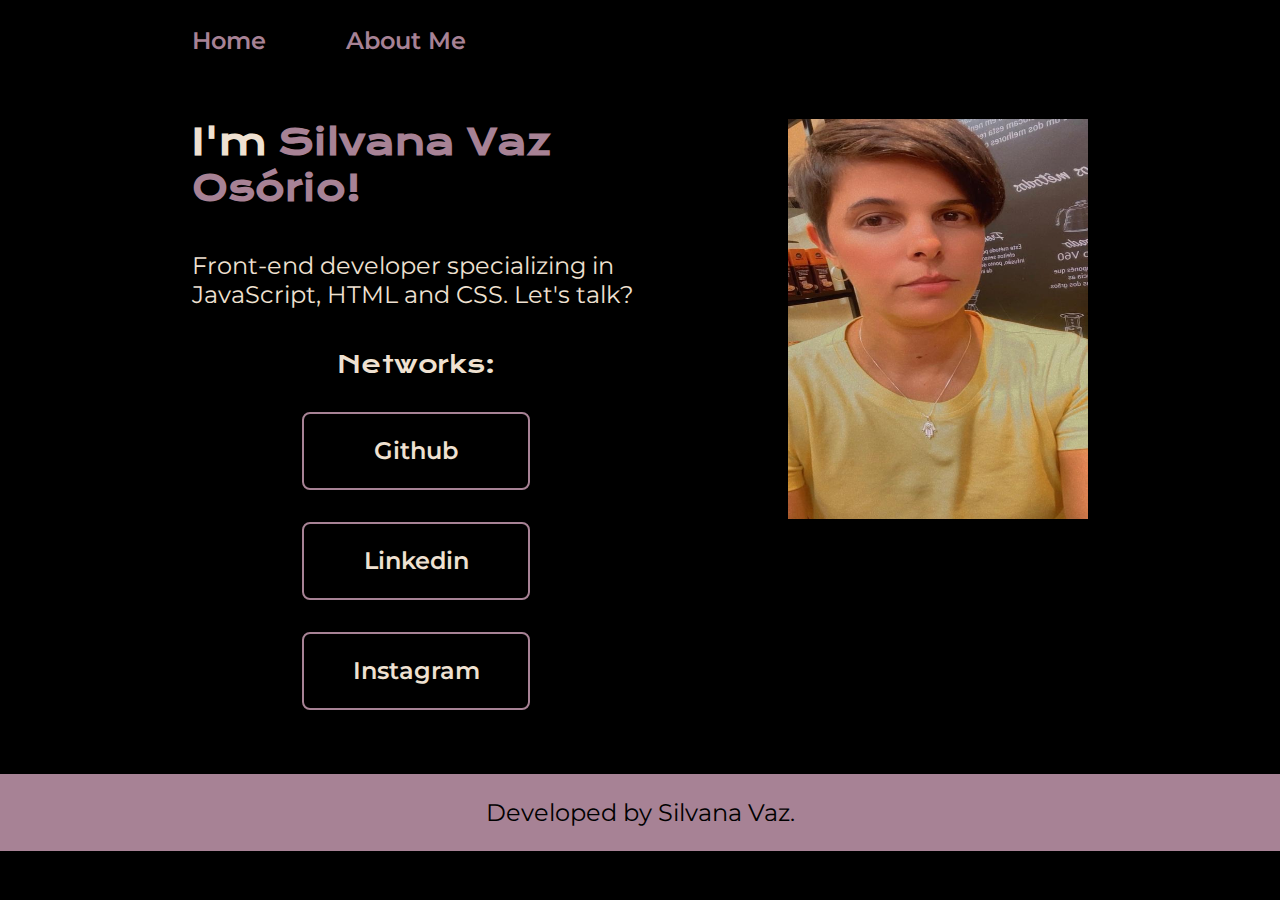
<file: index.html>
<!DOCTYPE html>
<html lang="pt-br">
<head>
    <meta charset="UTF-8">
    <meta http-equiv="X-UA-Compatible" content="IE=edge">
    <meta name="viewport" content="width=device-width, initial-scale=1.0">
    <link rel="stylesheet" href="/css/style.css">
    <link rel="preconnect" href="https://fonts.googleapis.com">
    <link rel="preconnect" href="https://fonts.gstatic.com" crossorigin>
    <title>Portifolio</title>
</head>
<body>
    <header class="cabecalho">
        <nav class="cabecalho_menu">
                <a class="cabecalho_menu_link" href="index.html">Home</a>
                <a class="cabecalho_menu_link" href="about.html">About Me</a>                
        </nav>
    </header>
    <main class="container">
        <section class="container_conteudo">
            <h1 class="container_conteudo_titulo">I'm<strong class="titulo-destaque"> Silvana Vaz Osório!
            </strong></h1>
            <p class="container_conteudo_texto">
                Front-end developer specializing in JavaScript, HTML and CSS. 
                Let's talk?</p>
            <div class="container_links">
                <h2 class="container_subtitulo">Networks:</h2> 
                <a class="container_links_link" href="https://github.com/silvanavaz13"><i class="fa-brands fa-linkedin"></i>Github</a>
                <a class="container_links_link" href="https://www.linkedin.com/in/silvana-vaz-os%C3%B3rio/">Linkedin</a>
                <a class="container_links_link" href="https://www.instagram.com/silvaz13/">Instagram</a>
        </div>
        </section>
            <img class="image" src="/assets/eu.jpg" alt="Foto da Silvana">
    </main>
    <footer class="rodape">
        <p>Developed by Silvana Vaz.</p>
    </footer>
</body>
</html>
</file>
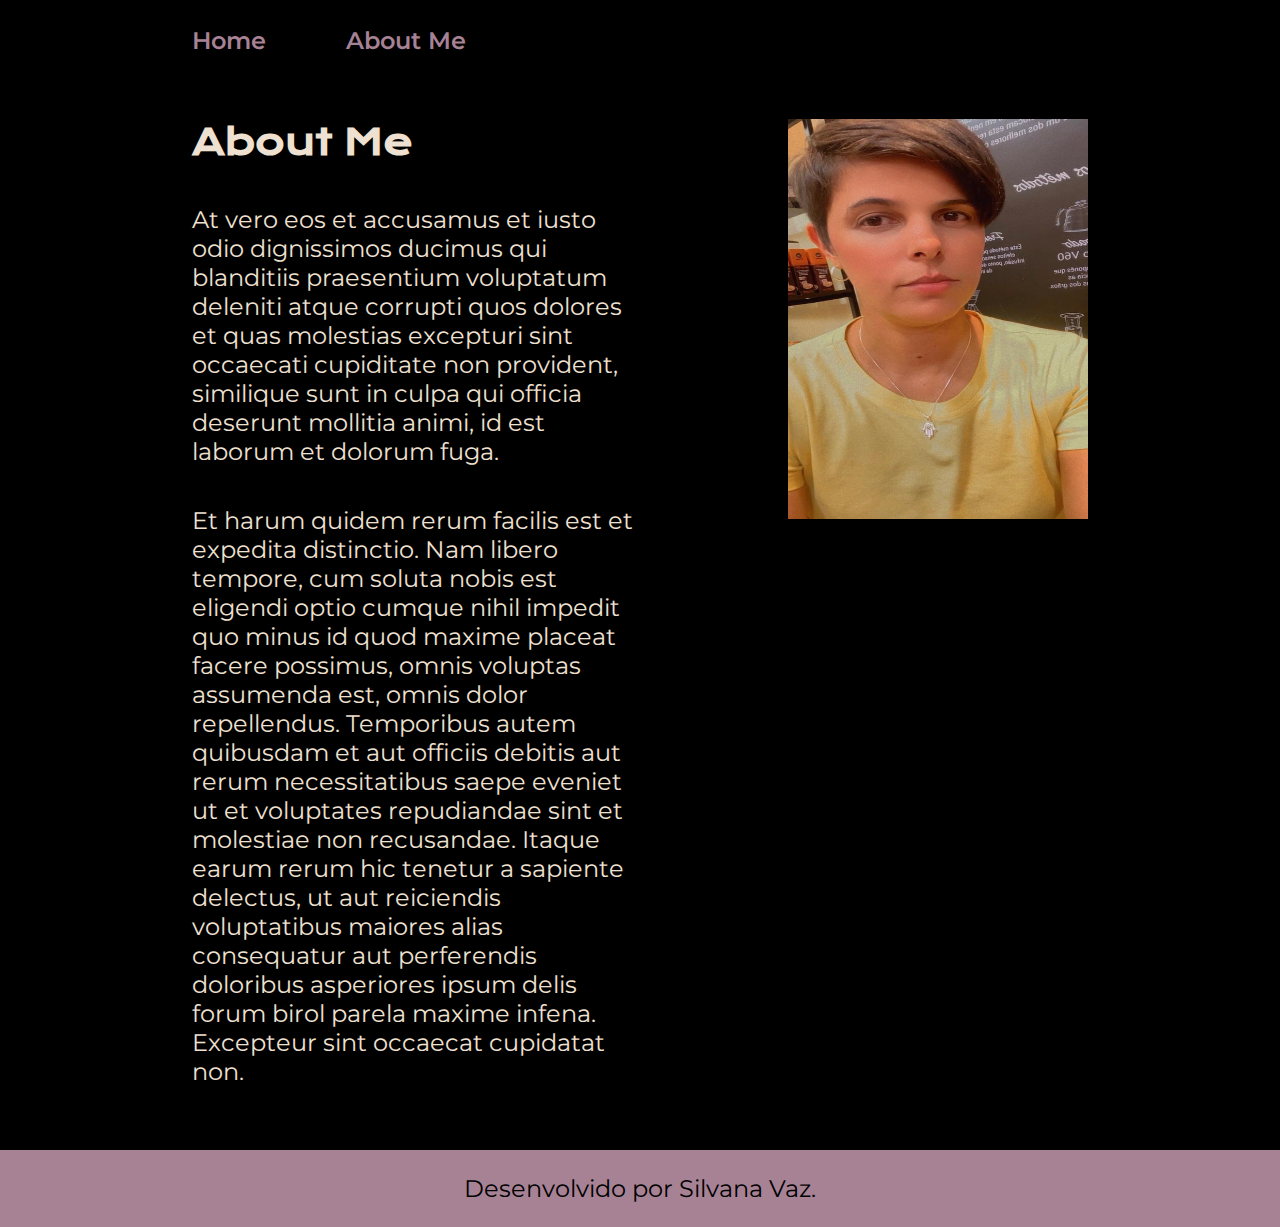
<file: about.html>
<!DOCTYPE html>
<html lang="pt-br">
<head>
    <meta charset="UTF-8">
    <meta http-equiv="X-UA-Compatible" content="IE-edge" />
    <meta name="viewport" content="width=device-width, initial-scale=1.0">
    <link rel="stylesheet" href="css/style.css">
    <title>Sobre Mim</title>
</head>
<body>
    <header class="cabecalho">
        <nav class="cabecalho_menu">
            <a class="cabecalho_menu_link" href="index.html">Home</a>
            <a class="cabecalho_menu_link" href="about.html">About Me</a>      
    </nav>
    </header>
    <main class="container">
        <section class="container_conteudo">
            <h1 class="container_conteudo_titulo">About Me</h1>
            <p class="container_conteudo_texto">At vero eos et accusamus et iusto odio dignissimos ducimus qui blanditiis praesentium voluptatum deleniti atque corrupti quos dolores et quas molestias excepturi sint occaecati cupiditate non provident, similique sunt in culpa qui officia deserunt mollitia animi, id est laborum et dolorum fuga.</p>
            <p class="container_conteudo_texto">Et harum quidem rerum facilis est et expedita distinctio. Nam libero tempore, cum soluta nobis est eligendi optio cumque nihil impedit quo minus id quod maxime placeat facere possimus, omnis voluptas assumenda est, omnis dolor repellendus. Temporibus autem quibusdam et aut officiis debitis aut rerum necessitatibus saepe eveniet ut et voluptates repudiandae sint et molestiae non recusandae. Itaque earum rerum hic tenetur a sapiente delectus, ut aut reiciendis voluptatibus maiores alias consequatur aut perferendis doloribus asperiores ipsum delis forum birol parela maxime infena. Excepteur sint occaecat cupidatat non.
            </p>
        </section>
        <img class="image" src="/assets/eu.jpg" alt="">
    </main>
    <footer class="rodape">
        <p>Desenvolvido por Silvana Vaz.</p>
    </footer>
</body>
</html>
</file>
<file: css/style.css>
@import url('https://fonts.googleapis.com/css2?family=EB+Garamond&family=Inter:wght@100;200;300;400;500;600;700;800;900&family=Krona+One&family=Lato:ital,wght@0,100;0,300;0,400;0,900;1,100;1,300;1,400;1,700;1,900&family=Montserrat:ital,wght@0,100;0,200;0,300;0,400;0,500;0,600;0,700;0,800;0,900;1,100;1,200;1,300;1,400;1,500;1,600;1,700;1,800;1,900&family=Poppins:ital,wght@1,900&family=Roboto:ital,wght@0,100;0,300;0,400;0,500;0,700;0,900;1,100;1,300;1,400;1,500;1,700;1,900&display=swap');
@import url('https://fonts.googleapis.com/css2?family=EB+Garamond&family=Inter:wght@100;200;300;400;500;600;700;800;900&family=Krona+One&family=Lato:ital,wght@0,100;0,300;0,400;0,900;1,100;1,300;1,400;1,700;1,900&family=Montserrat:ital,wght@0,100;0,200;0,300;0,400;0,500;0,600;0,700;0,800;0,900;1,100;1,200;1,300;1,400;1,500;1,600;1,700;1,800;1,900&family=Poppins:ital,wght@1,900&family=Roboto:ital,wght@0,100;0,300;0,400;0,500;0,700;0,900;1,100;1,300;1,400;1,500;1,700;1,900&display=swap');

:root {
    --cor-primaria: #000000;
    --cor-secundaria: #EFE1D1;
    --cor-terciaria: #A78295;
    --cor-hover: #3F2E3E;

    --fonte-primaria: 'Krona One', sans-serif;
    --fonte-secundaria: 'Montserrat', sans-serif;
}

* {
    margin: 0;
    padding: 0;
}

body {
    box-sizing: border-box;
    background-color: var(--cor-primaria);
    color: var(--cor-secundaria);
}

.cabecalho_menu {
    display: flex;
    text-align: center;
    gap: 80px;
}

.cabecalho_menu a:hover {
    color: #F6F6F6;
}

.cabecalho {
    padding: 2% 0% 0% 15%;
}

.cabecalho_menu_link {
    font-family: var(--fonte-secundaria);
    font-size: 1.5rem;
    font-weight: 600;
    color: var(--cor-terciaria);
    text-decoration: none;
}

.container {
    padding: 5% 15%;
    display: flex;
    align-items: flex-start;
    justify-content: space-between;
    gap: 82px;
}

.container_conteudo {
    width: 50%;
    display: flex;
    flex-direction: column;
    gap: 40px;
}

img {
    width: 300px;
    height: 400px;
}

.container_conteudo_titulo {
    font-size: 2.25rem;
    font-family: var(--fonte-primaria);
}

.titulo-destaque {
    color: var(--cor-terciaria);
}

.container_conteudo_texto {
    font-size: 1.5rem;
    font-family: var(--fonte-secundaria);
}

.container_subtitulo {
    font-family: var(--fonte-primaria);
    font-weight: 400;
    font-size: 1.5rem;
}

.container_links {
    display: flex;
    flex-direction: column;
    justify-content: space-between;
    align-items: center;
    gap: 32px;
}

.container_links_link {
    border: 2px solid var(--cor-terciaria);
    width: 50%;
    text-align: center;
    border-radius: 8px;
    font-weight: 600;
    font-size: 1.5rem;
    padding: 22.5px 0;
    text-decoration: none;
    color: var(--cor-secundaria);
    font-family: var(--fonte-secundaria);
}

.container_links_link:hover {
    background-color: var(--cor-hover);
}

.rodape {
    padding: 24px;
    color: var(--cor-primaria);
    background-color: var(--cor-terciaria);
    text-align: center;
    font-family: var(--fonte-secundaria);
    font-size: 1.5rem;
    font-weight: 400;
}

@media (max-width: 1200px) {

    .cabecalho {
        padding: 10%;
    }

    .cabecalho_menu {
        justify-content: center;
    }

    .container {
        flex-direction: column-reverse;
        padding: 5%;
    }

    .container_conteudo {
        width: auto;
    }
   
}
</file>
